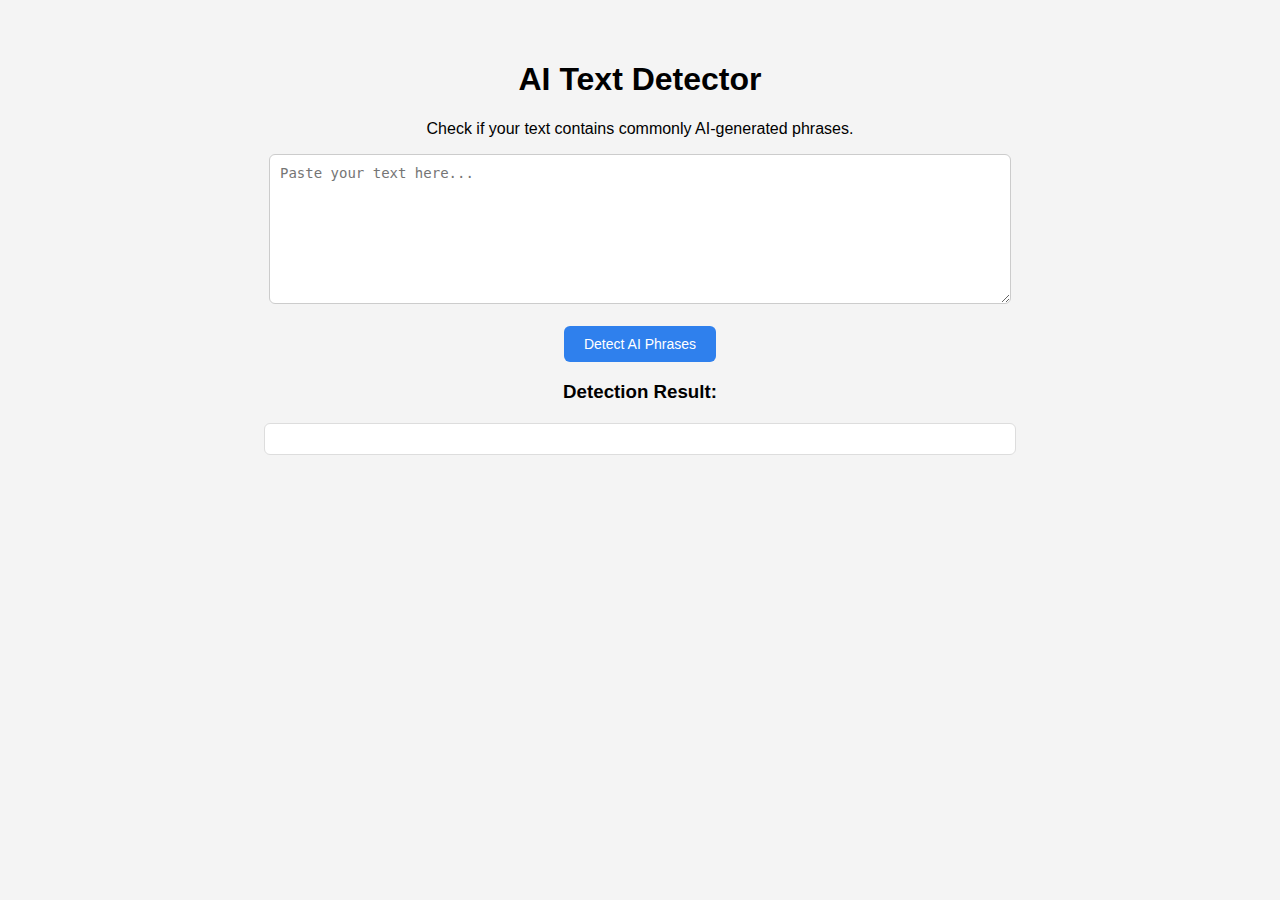
<file: Lab 3 - AI Text Detector/index.html>
<!DOCTYPE html>
<html lang="en">
<head>
    <meta charset="UTF-8">
    <title>AI Text Detector</title>
    <link rel="stylesheet" href="styles.css">
    <script src="detect.js" defer></script>
</head>

<body>

    <h1>AI Text Detector</h1>
    <p>Check if your text contains commonly AI-generated phrases.</p>

    <textarea id="inputText" rows="8" cols="60" placeholder="Paste your text here..."></textarea>
    <br><br>

    <button id="detectBtn">Detect AI Phrases</button>

    <h3>Detection Result:</h3>
    <div id="result"></div>

</body>
</html>
</file>
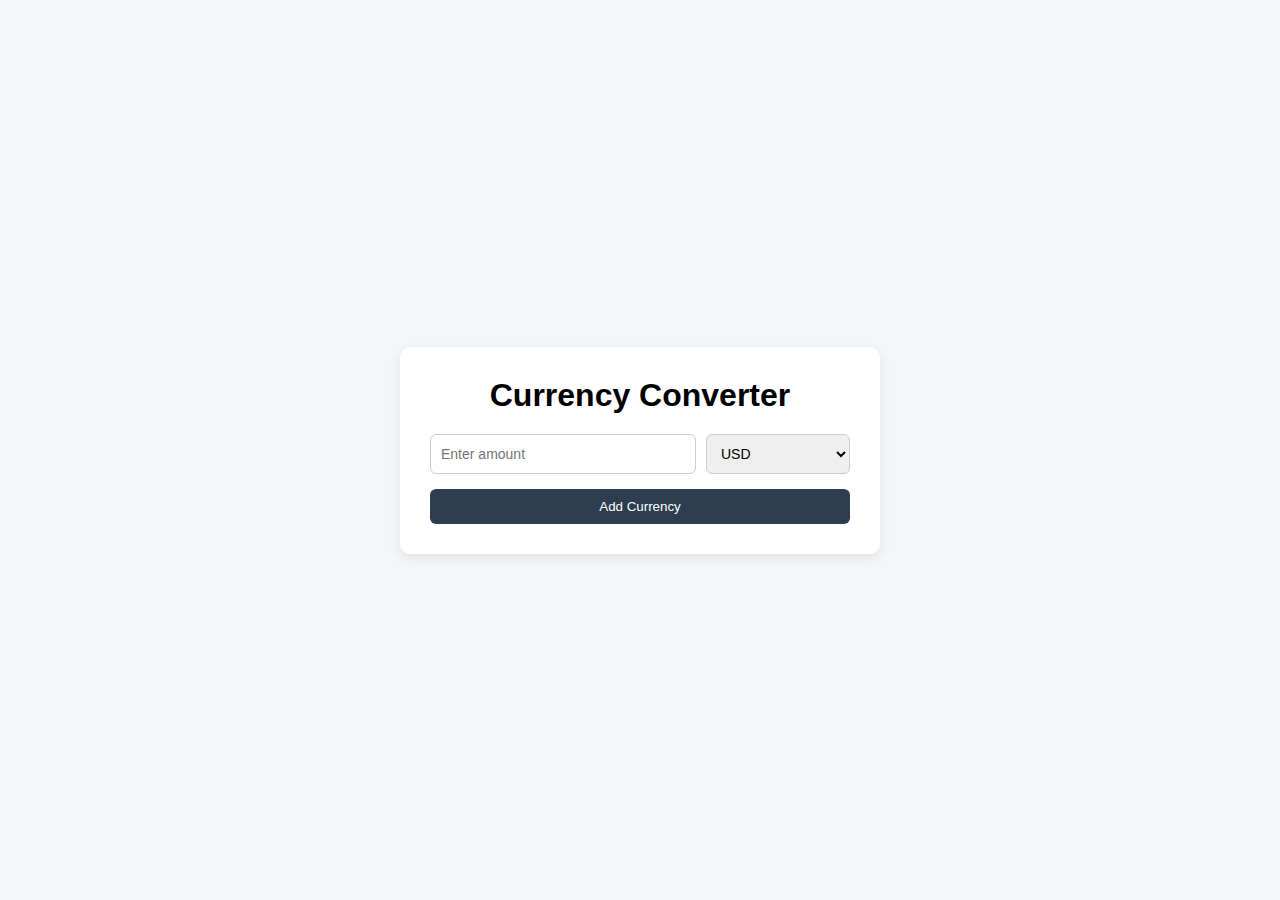
<file: lab-04-currency-converter/index.html>
<!DOCTYPE html>
<html lang="en">
<head>
    <meta charset="UTF-8">
    <meta name="viewport" content="width=device-width, initial-scale=1.0">
    <title>Currency Converter</title>

    <link rel="stylesheet" href="styles.css">
    <script src="script.js" defer></script>
</head>
<body>

    <div id="container">
        <h1>Currency Converter</h1>

        <div id="rows">
            <div class="currency-row">
                <input type="number" placeholder="Enter amount">
                <select>
                    <option value="USD">USD</option>
                    <option value="EUR">EUR</option>
                    <option value="GBP">GBP</option>
                    <option value="UZS">UZS</option>
                </select>
            </div>
        </div>

        <button id="addRow">Add Currency</button>
    </div>

</body>
</html>
</file>
<file: Lab 3 - AI Text Detector/styles.css>
body {
    font-family: Arial, Helvetica, sans-serif;
    background-color: #f4f4f4;
    text-align: center;
    margin: 0;
    padding: 40px;
}

textarea {
    width: 60%;
    padding: 10px;
    font-size: 14px;
    border-radius: 6px;
    border: 1px solid #ccc;;
}

button {
    padding: 10px 20px;
    font-size: 14px;
    border: none;
    border-radius: 6px;
    background-color: #2f80ed;
    color: white;
    cursor: pointer;
}

button:hover {
    background-color: #1c60c9;
}

#result {
    margin-top: 20px;
    padding: 15px;
    width: 60%;
    margin-left: auto;
    margin-right: auto;
    background-color: white;
    border-radius: 6px;
    border: 1px solid #ddd;
}
</file>
<file: lab-04-currency-converter/styles.css>
body {
    margin: 0;
    min-height: 100vh;

    display: flex;
    justify-content: center;
    align-items: center;

    background-color: #f4f6f8;
    font-family: Arial, Helvetica, sans-serif;
}

#container {
    background: white;
    padding: 30px;
    border-radius: 10px;
    width: 420px;

    box-shadow: 0 4px 12px rgba(0, 0, 0, 0.08);
}

h1 {
    margin: 0 0 20px 0;
    text-align: center;
}

.currency-row {
    display: flex;
    gap: 10px;
    margin-bottom: 15px;
}

.currency-row input,
.currency-row select {
    padding: 10px;
    border: 1px solid #ccc;
    border-radius: 6px;
    font-size: 14px;
}

.currency-row input {
    flex: 2;
}

.currency-row select {
    flex: 1;
}

button {
    width: 100%;
    padding: 10px;
    border: none;
    border-radius: 6px;
    background-color: #2c3e50;
    color: white;
    cursor: pointer;
}

button:hover {
    opacity: 0.9;
}


.currency-row .remove {
    background-color: crimson;
    color: white;
    padding: 8px 10px;
    border-radius: 6px;
    border: none;
    cursor: pointer;
    width: auto;        
}

.currency-row .remove:hover {
    opacity: 0.8;
}
</file>
